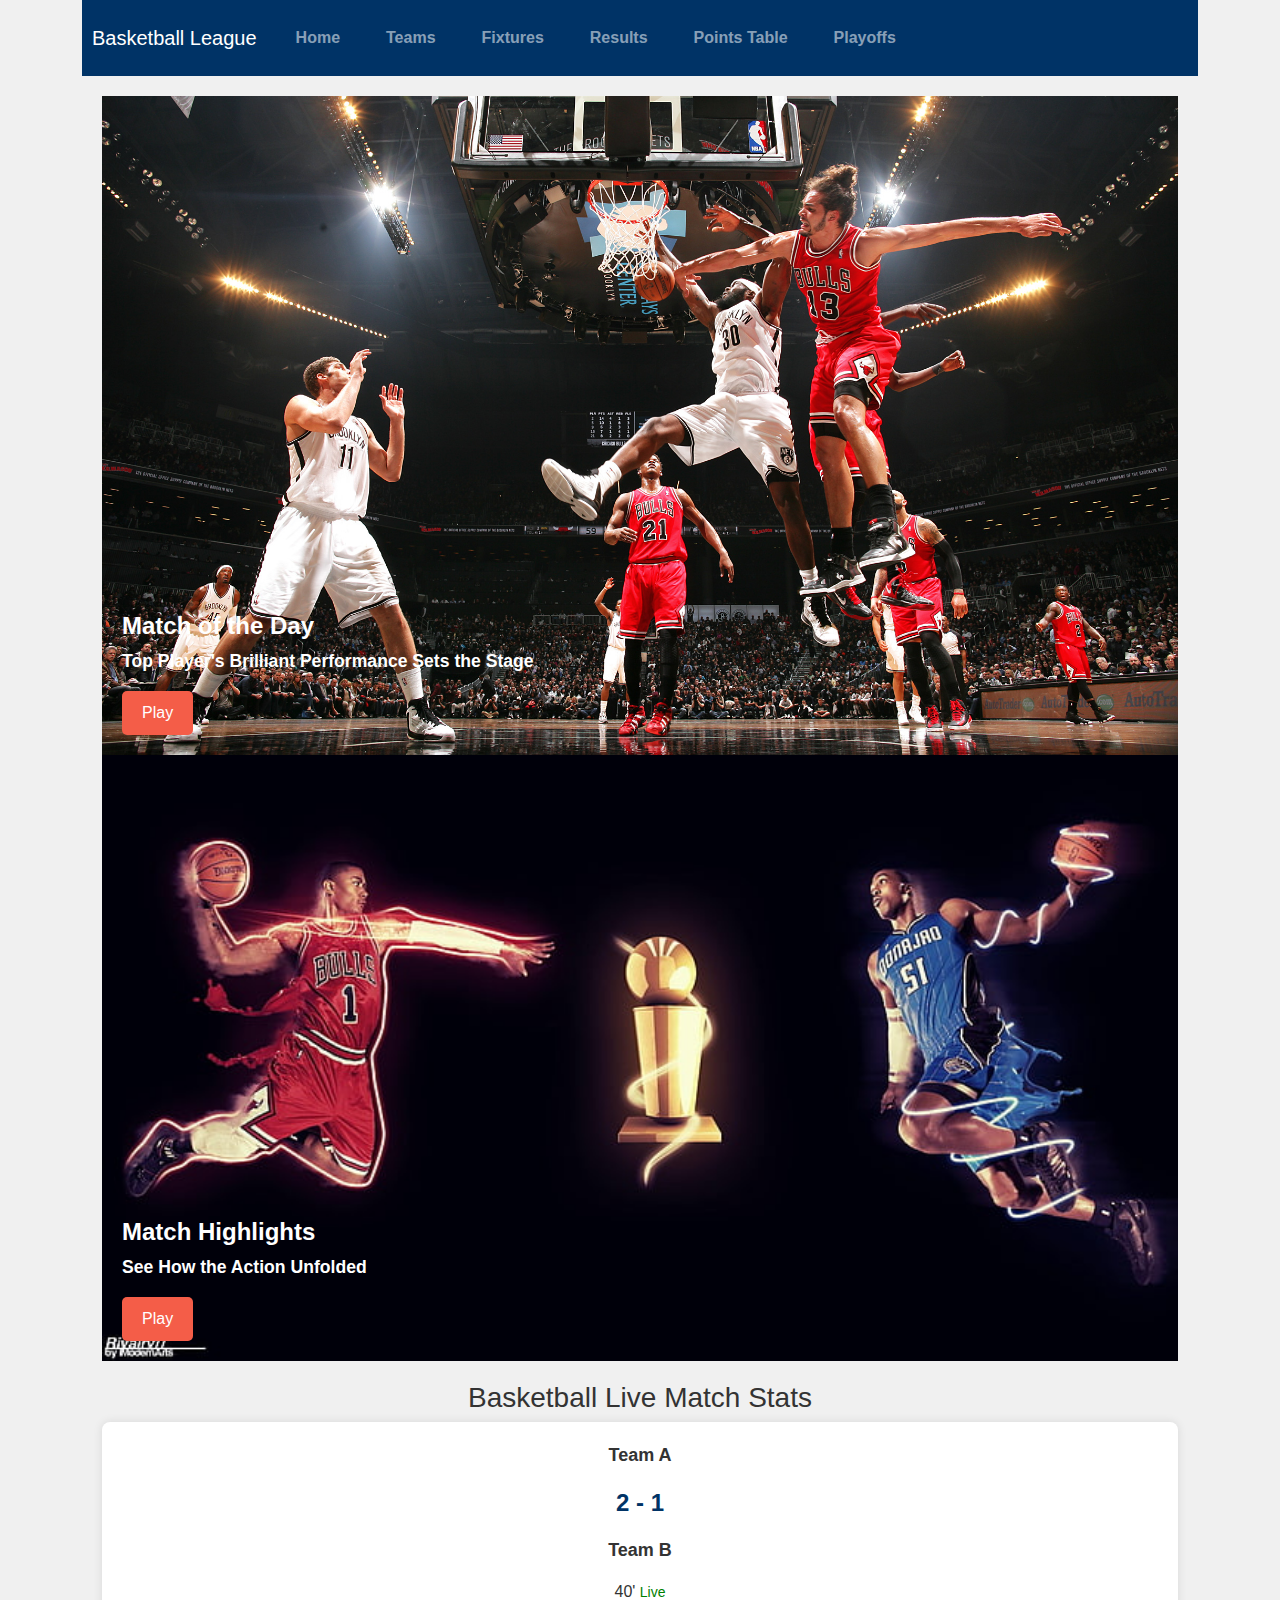
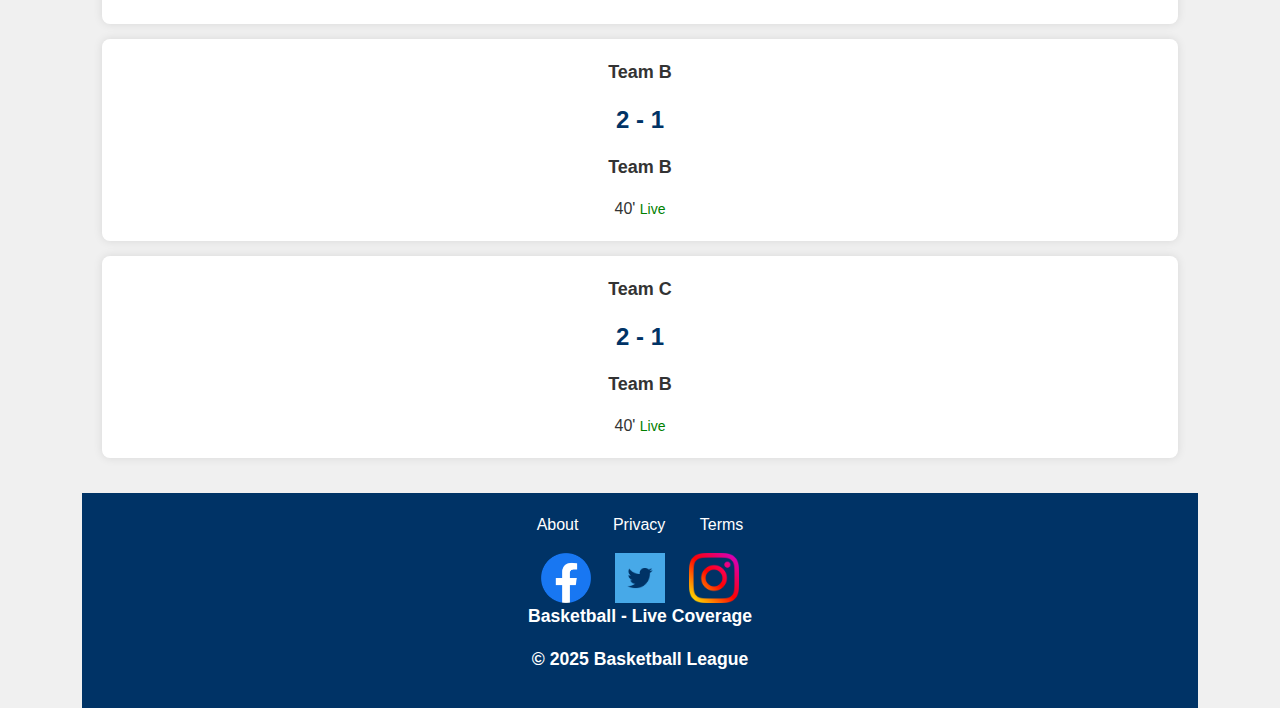
<file: index.html>
<!DOCTYPE html>
<html lang="en">
<head>
    <meta charset="UTF-8">
    <meta name="viewport" content="width=device-width, initial-scale=1.0">
    <title>Basketball Website - Teams</title>
    <link href="bootstrap.min.css" rel="stylesheet">
    <link rel="stylesheet" href="styles.css">
</head>

<body>
    <div class="container">
        <header>
            <nav class="navbar navbar-expand-lg navbar-dark">
                <a class="navbar-brand" href="index.html">Basketball League</a>
                <button class="navbar-toggler" type="button" data-bs-toggle="collapse" data-bs-target="#navbarNav" aria-controls="navbarNav" aria-expanded="false" aria-label="Toggle navigation">
                    <span class="navbar-toggler-icon"></span>
                </button>
                <div class="collapse navbar-collapse" id="navbarNav">
                    <ul class="navbar-nav">
                        <li class="nav-item"><a class="nav-link" href="index.html">Home</a></li>
                        <li class="nav-item"><a class="nav-link" href="teams.html">Teams</a></li>
                        <li class="nav-item"><a class="nav-link" href="fixtures.html">Fixtures</a></li>
                        <li class="nav-item"><a class="nav-link" href="results.html">Results</a></li>
                        <li class="nav-item"><a class="nav-link" href="points-table.html">Points Table</a></li>
                        <li class="nav-item"><a class="nav-link" href="playoffs.html">Playoffs</a></li>
                    </ul>
                </div>
            </nav>
        </header>
        <main>
            <div class="main-slider">
                <div class="slider-item">
                    <img src="images/basketball-1.jpg" alt="basketball Match" height="200">
                    <div class="slider-caption">
                        <h2>Match of the Day</h2>
                        <p>Top Player's Brilliant Performance Sets the Stage</p>
                        <a href="video.html" class="play-button">Play</a>
                    </div>
                </div>
                <div class="slider-item">
                    <img src="images/basketball-2.jpg" alt="Match Highlights" height="200">
                    <div class="slider-caption">
                        <h2>Match Highlights</h2>
                        <p>See How the Action Unfolded</p>
                        <a href="highlights.html" class="play-button">Play</a>
                    </div>
                </div>
            </div>

            <div class="match-stats">
                <h3 class="text-center">Basketball Live Match Stats</h3>
                <div class="match-card">
                    <p class="team">Team A</p>
                    <p class="score">2 - 1</p>
                    <p class="team">Team B</p>
                    <div class="match-details">
                        <span class="time">40' </span>
                        <span class="status">Live</span>
                    </div>
                </div>
                <div class="match-card">
                    <p class="team">Team B</p>
                    <p class="score">2 - 1</p>
                    <p class="team">Team B</p>
                    <div class="match-details">
                        <span class="time">40' </span>
                        <span class="status">Live</span>
                    </div>
                </div>
                <div class="match-card">
                    <p class="team">Team C</p>
                    <p class="score">2 - 1</p>
                    <p class="team">Team B</p>
                    <div class="match-details">
                        <span class="time">40' </span>
                        <span class="status">Live</span>
                    </div>
                </div>
            </div>


        </main>

        <footer>
            <div class="footer">
                <div class="footer-links">
                    <ul>
                        <li><a href="#">About</a></li>
                        <li><a href="#">Privacy</a></li>
                        <li><a href="#">Terms</a></li>
                    </ul>
                </div>
                <div class="social-icons">
                    <a href="#"><img src="images/facebook-icon.png" alt="Facebook" height="50" width="50"></a>
                    <a href="#"><img src="images/twitter-icon.png" alt="Twitter" height="50" width="50"></a>
                    <a href="#"><img src="images/instagram-icon.png" alt="Instagram" height="50" width="50"></a>
                </div>
                <div class="row text-center">
                    <p>Basketball - Live Coverage</p>
                    <p>&copy; 2025 Basketball League</p>
                </div>
            </div>

        </footer>
    </div>
</body>
<script src="js/popper.min.js"></script>
<script src="js/bootstrap.min.js"></script>
</html>
</file>
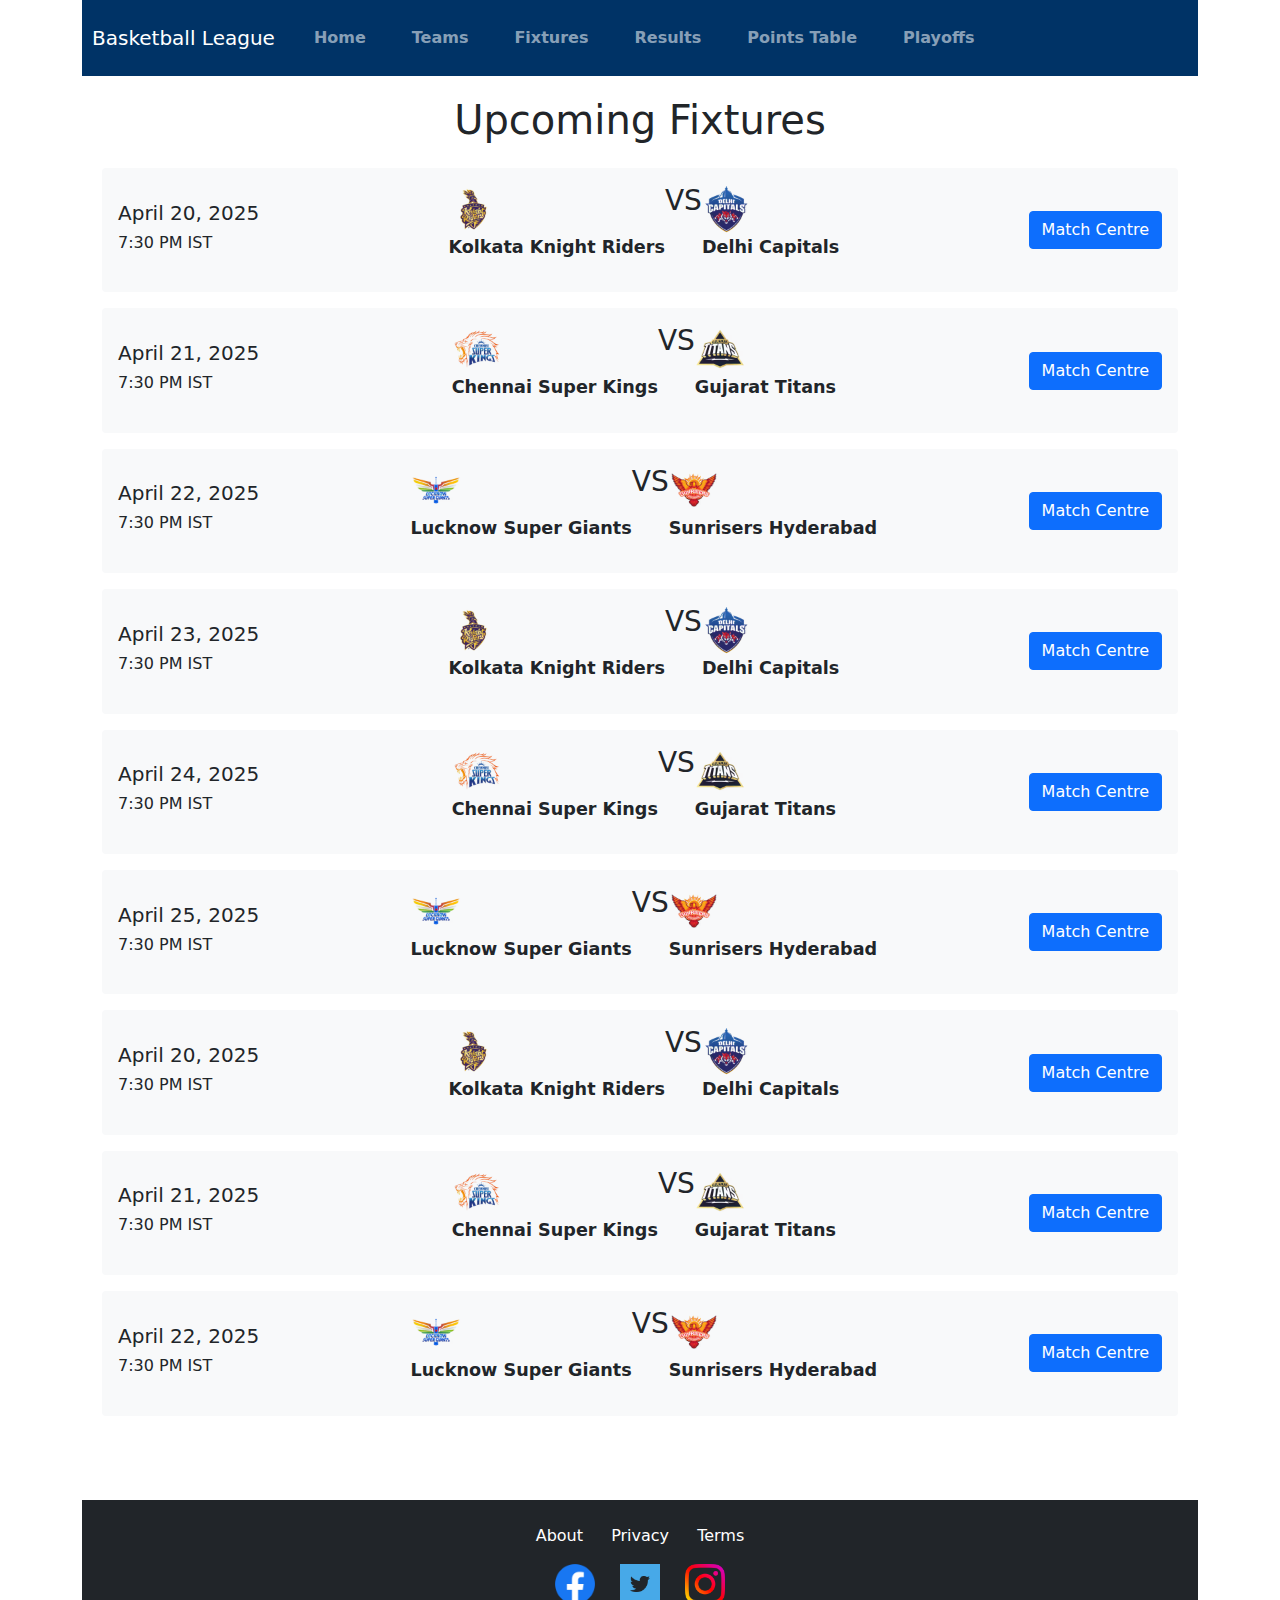
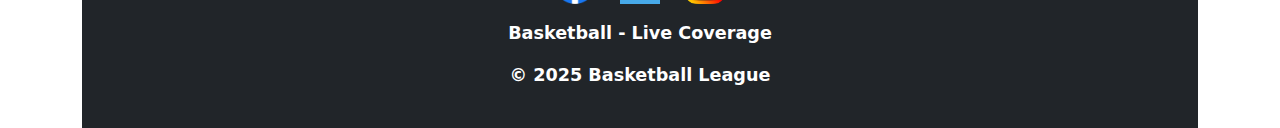
<file: fixtures.html>
<!DOCTYPE html>
<html lang="en">
<head>
    <meta charset="UTF-8">
    <meta name="viewport" content="width=device-width, initial-scale=1.0">
    <title>Basketball Website - Fixtures</title>
    <link rel="stylesheet" href="styles.css">
    <link href="bootstrap.min.css" rel="stylesheet">
</head>
<body>
    <div class="container">
        <!-- Header Section -->
        <header>
            <nav class="navbar navbar-expand-lg navbar-dark">
                <a class="navbar-brand" href="index.html">Basketball League</a>
                <button class="navbar-toggler" type="button" data-bs-toggle="collapse" data-bs-target="#navbarNav"
                    aria-controls="navbarNav" aria-expanded="false" aria-label="Toggle navigation">
                    <span class="navbar-toggler-icon"></span>
                </button>
                <div class="collapse navbar-collapse" id="navbarNav">
                    <ul class="navbar-nav">
                        <li class="nav-item"><a class="nav-link" href="index.html">Home</a></li>
                        <li class="nav-item"><a class="nav-link" href="teams.html">Teams</a></li>
                        <li class="nav-item"><a class="nav-link" href="fixtures.html">Fixtures</a></li>
                        <li class="nav-item"><a class="nav-link" href="results.html">Results</a></li>
                        <li class="nav-item"><a class="nav-link" href="points-table.html">Points Table</a></li>
                        <li class="nav-item"><a class="nav-link" href="playoffs.html">Playoffs</a></li>
                    </ul>
                </div>
            </nav>
        </header>

        <!-- Main Content: Fixtures -->
        <main>
            <h1 class="text-center">Upcoming Fixtures</h1>
            <div class="fixture-list mt-4">
                <!-- Fixture 1 -->
                <div class="fixture d-flex justify-content-between align-items-center mb-3 p-3 bg-light rounded">
                    <div>
                        <h5>April 20, 2025</h5>
                        <h6>7:30 PM IST</h6>
                    </div>
                    <div class="d-flex justify-content-around">
                        <div>
                            <img src="images/KKRoutline.avif" alt="Team A" height="50" width="50">
                            <p>Kolkata Knight Riders</p>
                        </div>
                        <div>
                            <h3>VS</h3>
                        </div>
                        <div>
                            <img src="images/DCoutline.png" alt="Team B" height="50" width="50">
                            <p>Delhi Capitals</p>
                        </div>
                    </div>
                    <button class="btn btn-primary">Match Centre</button>
                </div>

                <!-- Fixture 2 -->
                <div class="fixture d-flex justify-content-between align-items-center mb-3 p-3 bg-light rounded">
                    <div>
                        <h5>April 21, 2025</h5>
                        <h6>7:30 PM IST</h6>
                    </div>
                    <div class="d-flex justify-content-around">
                        <div>
                            <img src="images/CSKoutline.avif" alt="Team C" height="50" width="50">
                            <p>Chennai Super Kings</p>
                        </div>
                        <div>
                            <h3>VS</h3>
                        </div>
                        <div>
                            <img src="images/GToutline.png" alt="Team D" height="50" width="50">
                            <p>Gujarat Titans</p>
                        </div>
                    </div>
                    <button class="btn btn-primary">Match Centre</button>
                </div>
                <div class="fixture d-flex justify-content-between align-items-center mb-3 p-3 bg-light rounded">
                    <div>
                        <h5>April 22, 2025</h5>
                        <h6>7:30 PM IST</h6>
                    </div>
                    <div class="d-flex justify-content-around">
                        <div>
                            <img src="images/LSGoutline.avif" alt="Team C" height="50" width="50">
                            <p>Lucknow Super Giants</p>
                        </div>
                        <div>
                            <h3>VS</h3>
                        </div>
                        <div>
                            <img src="images/SRHoutline.avif" alt="Team D" height="50" width="50">
                            <p>Sunrisers Hyderabad</p>
                        </div>
                    </div>
                    <button class="btn btn-primary">Match Centre</button>
                </div>

                <div class="fixture d-flex justify-content-between align-items-center mb-3 p-3 bg-light rounded">
                    <div>
                        <h5>April 23, 2025</h5>
                        <h6>7:30 PM IST</h6>
                    </div>
                    <div class="d-flex justify-content-around">
                        <div>
                            <img src="images/KKRoutline.avif" alt="Team A" height="50" width="50">
                            <p>Kolkata Knight Riders</p>
                        </div>
                        <div>
                            <h3>VS</h3>
                        </div>
                        <div>
                            <img src="images/DCoutline.png" alt="Team B" height="50" width="50">
                            <p>Delhi Capitals</p>
                        </div>
                    </div>
                    <button class="btn btn-primary">Match Centre</button>
                </div>

                <!-- Fixture 2 -->
                <div class="fixture d-flex justify-content-between align-items-center mb-3 p-3 bg-light rounded">
                    <div>
                        <h5>April 24, 2025</h5>
                        <h6>7:30 PM IST</h6>
                    </div>
                    <div class="d-flex justify-content-around">
                        <div>
                            <img src="images/CSKoutline.avif" alt="Team C" height="50" width="50">
                            <p>Chennai Super Kings</p>
                        </div>
                        <div>
                            <h3>VS</h3>
                        </div>
                        <div>
                            <img src="images/GToutline.png" alt="Team D" height="50" width="50">
                            <p>Gujarat Titans</p>
                        </div>
                    </div>
                    <button class="btn btn-primary">Match Centre</button>
                </div>
                <div class="fixture d-flex justify-content-between align-items-center mb-3 p-3 bg-light rounded">
                    <div>
                        <h5>April 25, 2025</h5>
                        <h6>7:30 PM IST</h6>
                    </div>
                    <div class="d-flex justify-content-around">
                        <div>
                            <img src="images/LSGoutline.avif" alt="Team C" height="50" width="50">
                            <p>Lucknow Super Giants</p>
                        </div>
                        <div>
                            <h3>VS</h3>
                        </div>
                        <div>
                            <img src="images/SRHoutline.avif" alt="Team D" height="50" width="50">
                            <p>Sunrisers Hyderabad</p>
                        </div>
                    </div>
                    <button class="btn btn-primary">Match Centre</button>
                </div>
                <div class="fixture d-flex justify-content-between align-items-center mb-3 p-3 bg-light rounded">
                    <div>
                        <h5>April 20, 2025</h5>
                        <h6>7:30 PM IST</h6>
                    </div>
                    <div class="d-flex justify-content-around">
                        <div>
                            <img src="images/KKRoutline.avif" alt="Team A" height="50" width="50">
                            <p>Kolkata Knight Riders</p>
                        </div>
                        <div>
                            <h3>VS</h3>
                        </div>
                        <div>
                            <img src="images/DCoutline.png" alt="Team B" height="50" width="50">
                            <p>Delhi Capitals</p>
                        </div>
                    </div>
                    <button class="btn btn-primary">Match Centre</button>
                </div>

                <!-- Fixture 2 -->
                <div class="fixture d-flex justify-content-between align-items-center mb-3 p-3 bg-light rounded">
                    <div>
                        <h5>April 21, 2025</h5>
                        <h6>7:30 PM IST</h6>
                    </div>
                    <div class="d-flex justify-content-around">
                        <div>
                            <img src="images/CSKoutline.avif" alt="Team C" height="50" width="50">
                            <p>Chennai Super Kings</p>
                        </div>
                        <div>
                            <h3>VS</h3>
                        </div>
                        <div>
                            <img src="images/GToutline.png" alt="Team D" height="50" width="50">
                            <p>Gujarat Titans</p>
                        </div>
                    </div>
                    <button class="btn btn-primary">Match Centre</button>
                </div>
                <div class="fixture d-flex justify-content-between align-items-center mb-3 p-3 bg-light rounded">
                    <div>
                        <h5>April 22, 2025</h5>
                        <h6>7:30 PM IST</h6>
                    </div>
                    <div class="d-flex justify-content-around">
                        <div>
                            <img src="images/LSGoutline.avif" alt="Team C" height="50" width="50">
                            <p>Lucknow Super Giants</p>
                        </div>
                        <div>
                            <h3>VS</h3>
                        </div>
                        <div>
                            <img src="images/SRHoutline.avif" alt="Team D" height="50" width="50">
                            <p>Sunrisers Hyderabad</p>
                        </div>
                    </div>
                    <button class="btn btn-primary">Match Centre</button>
                </div>
                <!-- More Fixtures here -->
            </div>
        </main>

        <!-- Footer Section -->
        <footer class="bg-dark text-white text-center py-4 mt-5">
            <div class="footer-links mb-3">
                <ul class="list-inline">
                    <li class="list-inline-item"><a href="#" class="text-white">About</a></li>
                    <li class="list-inline-item"><a href="#" class="text-white">Privacy</a></li>
                    <li class="list-inline-item"><a href="#" class="text-white">Terms</a></li>
                </ul>
            </div>
            <div class="social-icons mb-3">
                <a href="#" class="text-white"><img src="images/facebook-icon.png" alt="Facebook" height="40"
                        width="40"></a>
                <a href="#" class="text-white"><img src="images/twitter-icon.png" alt="Twitter" height="40"
                        width="40"></a>
                <a href="#" class="text-white"><img src="images/instagram-icon.png" alt="Instagram" height="40"
                        width="40"></a>
            </div>
            <div>
                <p>Basketball - Live Coverage</p>
                <p>&copy; 2025 Basketball League</p>
            </div>
        </footer>
    </div>

    <!-- Bootstrap JavaScript (for responsive navbar) -->
    <script src="js/popper.min.js"></script>
    <script src="js/bootstrap.min.js"></script>
</body>

</html>
</file>
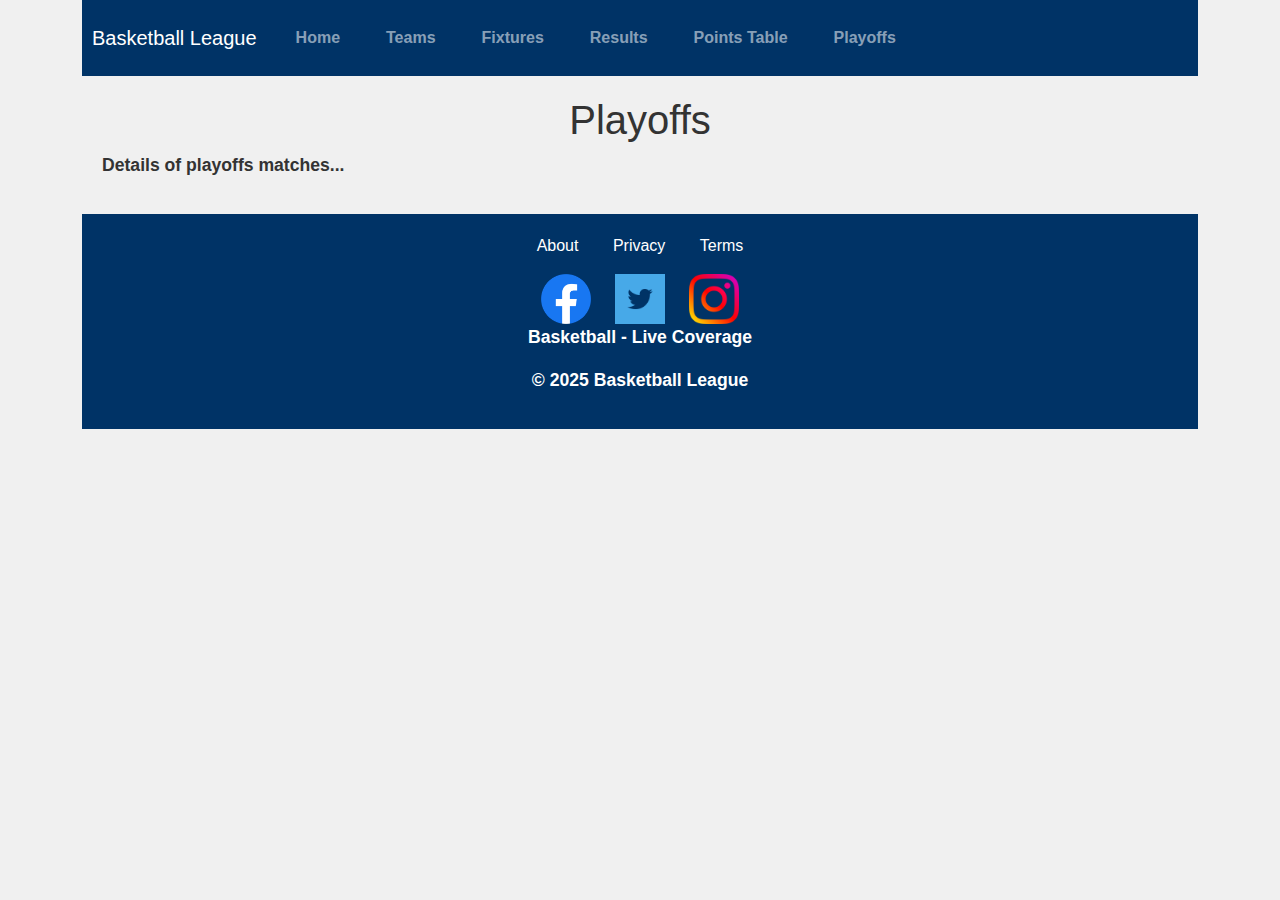
<file: playoffs.html>
<!DOCTYPE html>
<html lang="en">
<head>
    <meta charset="UTF-8">
    <meta name="viewport" content="width=device-width, initial-scale=1.0">
    <title>Basketball Website - Teams</title>
    <link href="bootstrap.min.css" rel="stylesheet">
    <link rel="stylesheet" href="styles.css">
</head>

<body>
    <div class="container">
        <header>
            <nav class="navbar navbar-expand-lg navbar-dark">
                <a class="navbar-brand" href="index.html">Basketball League</a>
                <button class="navbar-toggler" type="button" data-bs-toggle="collapse" data-bs-target="#navbarNav" aria-controls="navbarNav" aria-expanded="false" aria-label="Toggle navigation">
                    <span class="navbar-toggler-icon"></span>
                </button>
                <div class="collapse navbar-collapse" id="navbarNav">
                    <ul class="navbar-nav">
                        <li class="nav-item"><a class="nav-link" href="index.html">Home</a></li>
                        <li class="nav-item"><a class="nav-link" href="teams.html">Teams</a></li>
                        <li class="nav-item"><a class="nav-link" href="fixtures.html">Fixtures</a></li>
                        <li class="nav-item"><a class="nav-link" href="results.html">Results</a></li>
                        <li class="nav-item"><a class="nav-link" href="points-table.html">Points Table</a></li>
                        <li class="nav-item"><a class="nav-link" href="playoffs.html">Playoffs</a></li>
                    </ul>
                </div>
            </nav>
        </header>

    <main>
        <h1 class="text-center">Playoffs</h1>
        <div class="playoff-list">
            <p>Details of playoffs matches...</p>
            <!-- Add playoff information -->
        </div>
    </main>

    <footer>
        <div class="footer">
            <div class="footer-links">
                <ul>
                    <li><a href="#">About</a></li>
                    <li><a href="#">Privacy</a></li>
                    <li><a href="#">Terms</a></li>
                </ul>
            </div>
            <div class="social-icons">
                <a href="#"><img src="images/facebook-icon.png" alt="Facebook" height="50" width="50"></a>
                <a href="#"><img src="images/twitter-icon.png" alt="Twitter" height="50" width="50"></a>
                <a href="#"><img src="images/instagram-icon.png" alt="Instagram" height="50" width="50"></a>
            </div>
            <div class="row text-center">
                <p>Basketball - Live Coverage</p>
                <p>&copy; 2025 Basketball League</p>
            </div>
        </div>
    </footer>
</div>
</body>
<script src="js/popper.min.js"></script>
<script src="js/bootstrap.min.js"></script>
</html>
</file>
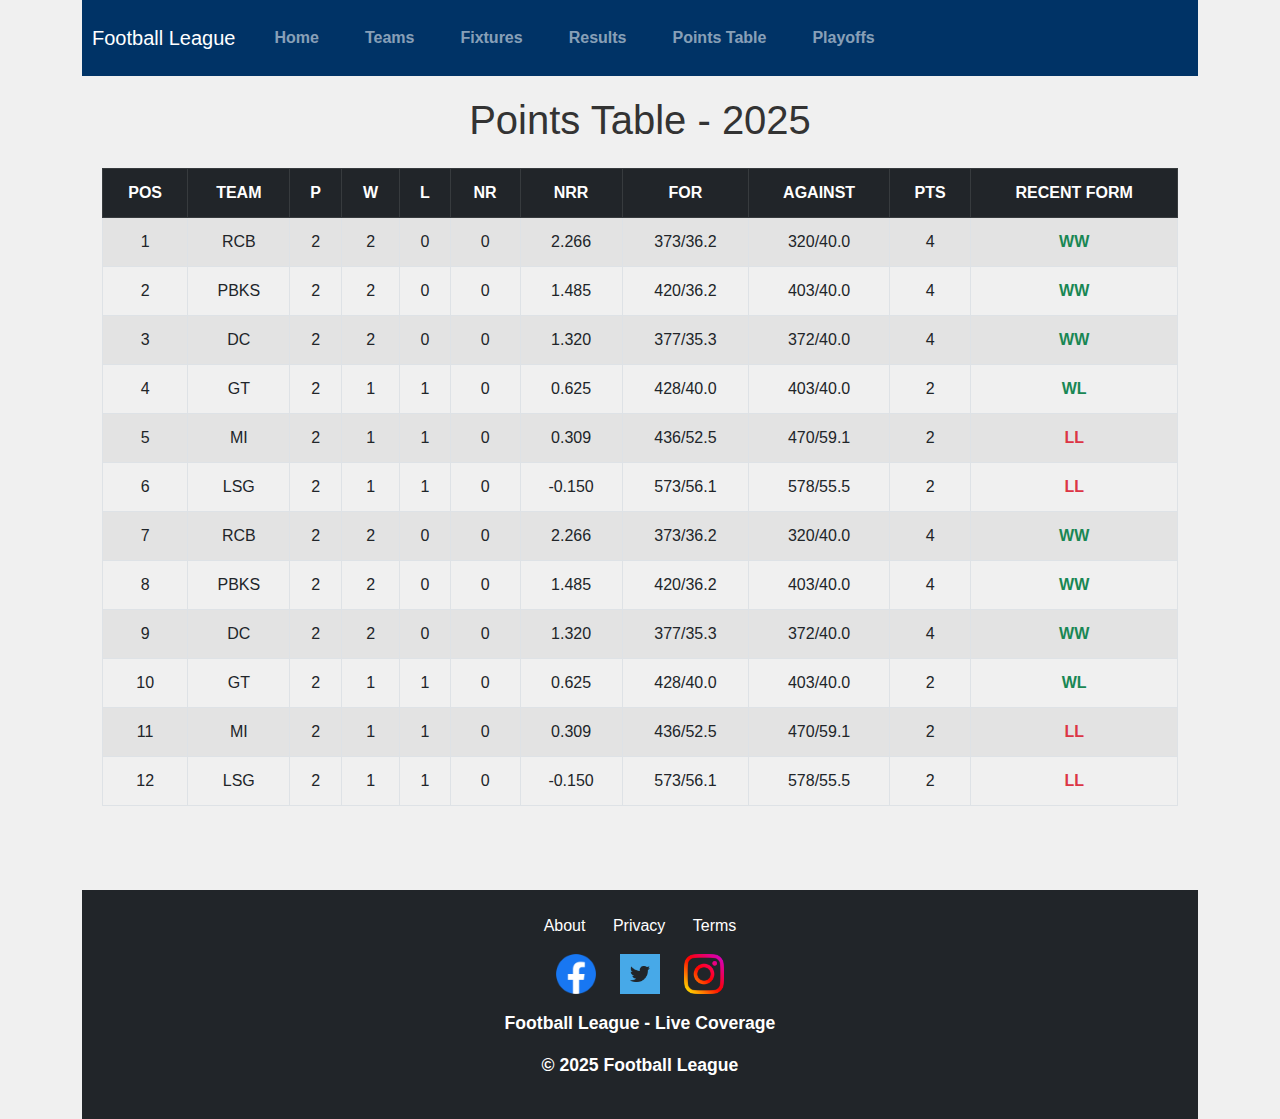
<file: points-table.html>
<!DOCTYPE html>
<html lang="en">

<head>
    <meta charset="UTF-8">
    <meta name="viewport" content="width=device-width, initial-scale=1.0">
    <title>Football Website - Points Table</title>
    <link href="bootstrap.min.css" rel="stylesheet">
    <link rel="stylesheet" href="styles.css">
</head>

<body>
    <div class="container">
        <!-- Header Section -->
        <header>
            <nav class="navbar navbar-expand-lg navbar-dark">
                <a class="navbar-brand" href="index.html">Football League</a>
                <button class="navbar-toggler" type="button" data-bs-toggle="collapse" data-bs-target="#navbarNav" aria-controls="navbarNav" aria-expanded="false" aria-label="Toggle navigation">
                    <span class="navbar-toggler-icon"></span>
                </button>
                <div class="collapse navbar-collapse" id="navbarNav">
                    <ul class="navbar-nav">
                        <li class="nav-item"><a class="nav-link" href="index.html">Home</a></li>
                        <li class="nav-item"><a class="nav-link" href="teams.html">Teams</a></li>
                        <li class="nav-item"><a class="nav-link" href="fixtures.html">Fixtures</a></li>
                        <li class="nav-item"><a class="nav-link" href="results.html">Results</a></li>
                        <li class="nav-item"><a class="nav-link" href="points-table.html">Points Table</a></li>
                        <li class="nav-item"><a class="nav-link" href="playoffs.html">Playoffs</a></li>
                    </ul>
                </div>
            </nav>
        </header>

        <!-- Main Content: Points Table -->
        <main>
            <h1 class="text-center">Points Table - 2025</h1>
            <div class="table-responsive mt-4">
                <table class="table table-bordered table-striped">
                    <thead class="table-dark">
                        <tr>
                            <th>POS</th>
                            <th>TEAM</th>
                            <th>P</th>
                            <th>W</th>
                            <th>L</th>
                            <th>NR</th>
                            <th>NRR</th>
                            <th>FOR</th>
                            <th>AGAINST</th>
                            <th>PTS</th>
                            <th>RECENT FORM</th>
                        </tr>
                    </thead>
                    <tbody>
                        <!-- Row 1 -->
                        <tr>
                            <td>1</td>
                            <td>RCB</td>
                            <td>2</td>
                            <td>2</td>
                            <td>0</td>
                            <td>0</td>
                            <td>2.266</td>
                            <td>373/36.2</td>
                            <td>320/40.0</td>
                            <td>4</td>
                            <td><span class="text-success">WW</span></td>
                        </tr>

                        <!-- Row 2 -->
                        <tr>
                            <td>2</td>
                            <td>PBKS</td>
                            <td>2</td>
                            <td>2</td>
                            <td>0</td>
                            <td>0</td>
                            <td>1.485</td>
                            <td>420/36.2</td>
                            <td>403/40.0</td>
                            <td>4</td>
                            <td><span class="text-success">WW</span></td>
                        </tr>

                        <!-- Row 3 -->
                        <tr>
                            <td>3</td>
                            <td>DC</td>
                            <td>2</td>
                            <td>2</td>
                            <td>0</td>
                            <td>0</td>
                            <td>1.320</td>
                            <td>377/35.3</td>
                            <td>372/40.0</td>
                            <td>4</td>
                            <td><span class="text-success">WW</span></td>
                        </tr>

                        <!-- Row 4 -->
                        <tr>
                            <td>4</td>
                            <td>GT</td>
                            <td>2</td>
                            <td>1</td>
                            <td>1</td>
                            <td>0</td>
                            <td>0.625</td>
                            <td>428/40.0</td>
                            <td>403/40.0</td>
                            <td>2</td>
                            <td><span class="text-success">WL</span></td>
                        </tr>

                        <!-- Row 5 -->
                        <tr>
                            <td>5</td>
                            <td>MI</td>
                            <td>2</td>
                            <td>1</td>
                            <td>1</td>
                            <td>0</td>
                            <td>0.309</td>
                            <td>436/52.5</td>
                            <td>470/59.1</td>
                            <td>2</td>
                            <td><span class="text-danger">LL</span></td>
                        </tr>

                        <!-- Row 6 -->
                        <tr>
                            <td>6</td>
                            <td>LSG</td>
                            <td>2</td>
                            <td>1</td>
                            <td>1</td>
                            <td>0</td>
                            <td>-0.150</td>
                            <td>573/56.1</td>
                            <td>578/55.5</td>
                            <td>2</td>
                            <td><span class="text-danger">LL</span></td>
                        </tr>
                        <tr>
                            <td>7</td>
                            <td>RCB</td>
                            <td>2</td>
                            <td>2</td>
                            <td>0</td>
                            <td>0</td>
                            <td>2.266</td>
                            <td>373/36.2</td>
                            <td>320/40.0</td>
                            <td>4</td>
                            <td><span class="text-success">WW</span></td>
                        </tr>

                        <!-- Row 2 -->
                        <tr>
                            <td>8</td>
                            <td>PBKS</td>
                            <td>2</td>
                            <td>2</td>
                            <td>0</td>
                            <td>0</td>
                            <td>1.485</td>
                            <td>420/36.2</td>
                            <td>403/40.0</td>
                            <td>4</td>
                            <td><span class="text-success">WW</span></td>
                        </tr>

                        <!-- Row 3 -->
                        <tr>
                            <td>9</td>
                            <td>DC</td>
                            <td>2</td>
                            <td>2</td>
                            <td>0</td>
                            <td>0</td>
                            <td>1.320</td>
                            <td>377/35.3</td>
                            <td>372/40.0</td>
                            <td>4</td>
                            <td><span class="text-success">WW</span></td>
                        </tr>

                        <!-- Row 4 -->
                        <tr>
                            <td>10</td>
                            <td>GT</td>
                            <td>2</td>
                            <td>1</td>
                            <td>1</td>
                            <td>0</td>
                            <td>0.625</td>
                            <td>428/40.0</td>
                            <td>403/40.0</td>
                            <td>2</td>
                            <td><span class="text-success">WL</span></td>
                        </tr>

                        <!-- Row 5 -->
                        <tr>
                            <td>11</td>
                            <td>MI</td>
                            <td>2</td>
                            <td>1</td>
                            <td>1</td>
                            <td>0</td>
                            <td>0.309</td>
                            <td>436/52.5</td>
                            <td>470/59.1</td>
                            <td>2</td>
                            <td><span class="text-danger">LL</span></td>
                        </tr>

                        <!-- Row 6 -->
                        <tr>
                            <td>12</td>
                            <td>LSG</td>
                            <td>2</td>
                            <td>1</td>
                            <td>1</td>
                            <td>0</td>
                            <td>-0.150</td>
                            <td>573/56.1</td>
                            <td>578/55.5</td>
                            <td>2</td>
                            <td><span class="text-danger">LL</span></td>
                        </tr>
                    </tbody>
                </table>
            </div>
        </main>

        <!-- Footer Section -->
        <footer class="bg-dark text-white text-center py-4 mt-5">
            <div class="footer-links mb-3">
                <ul class="list-inline">
                    <li class="list-inline-item"><a href="#" class="text-white">About</a></li>
                    <li class="list-inline-item"><a href="#" class="text-white">Privacy</a></li>
                    <li class="list-inline-item"><a href="#" class="text-white">Terms</a></li>
                </ul>
            </div>
            <div class="social-icons mb-3">
                <a href="#" class="text-white"><img src="images/facebook-icon.png" alt="Facebook" height="40" width="40"></a>
                <a href="#" class="text-white"><img src="images/twitter-icon.png" alt="Twitter" height="40" width="40"></a>
                <a href="#" class="text-white"><img src="images/instagram-icon.png" alt="Instagram" height="40" width="40"></a>
            </div>
            <div>
                <p>Football League - Live Coverage</p>
                <p>&copy; 2025 Football League</p>
            </div>
        </footer>
    </div>

    <!-- Bootstrap JavaScript (for responsive navbar) -->
    <script src="js/popper.min.js"></script>
    <script src="js/bootstrap.min.js"></script>
</body>

</html>
</file>
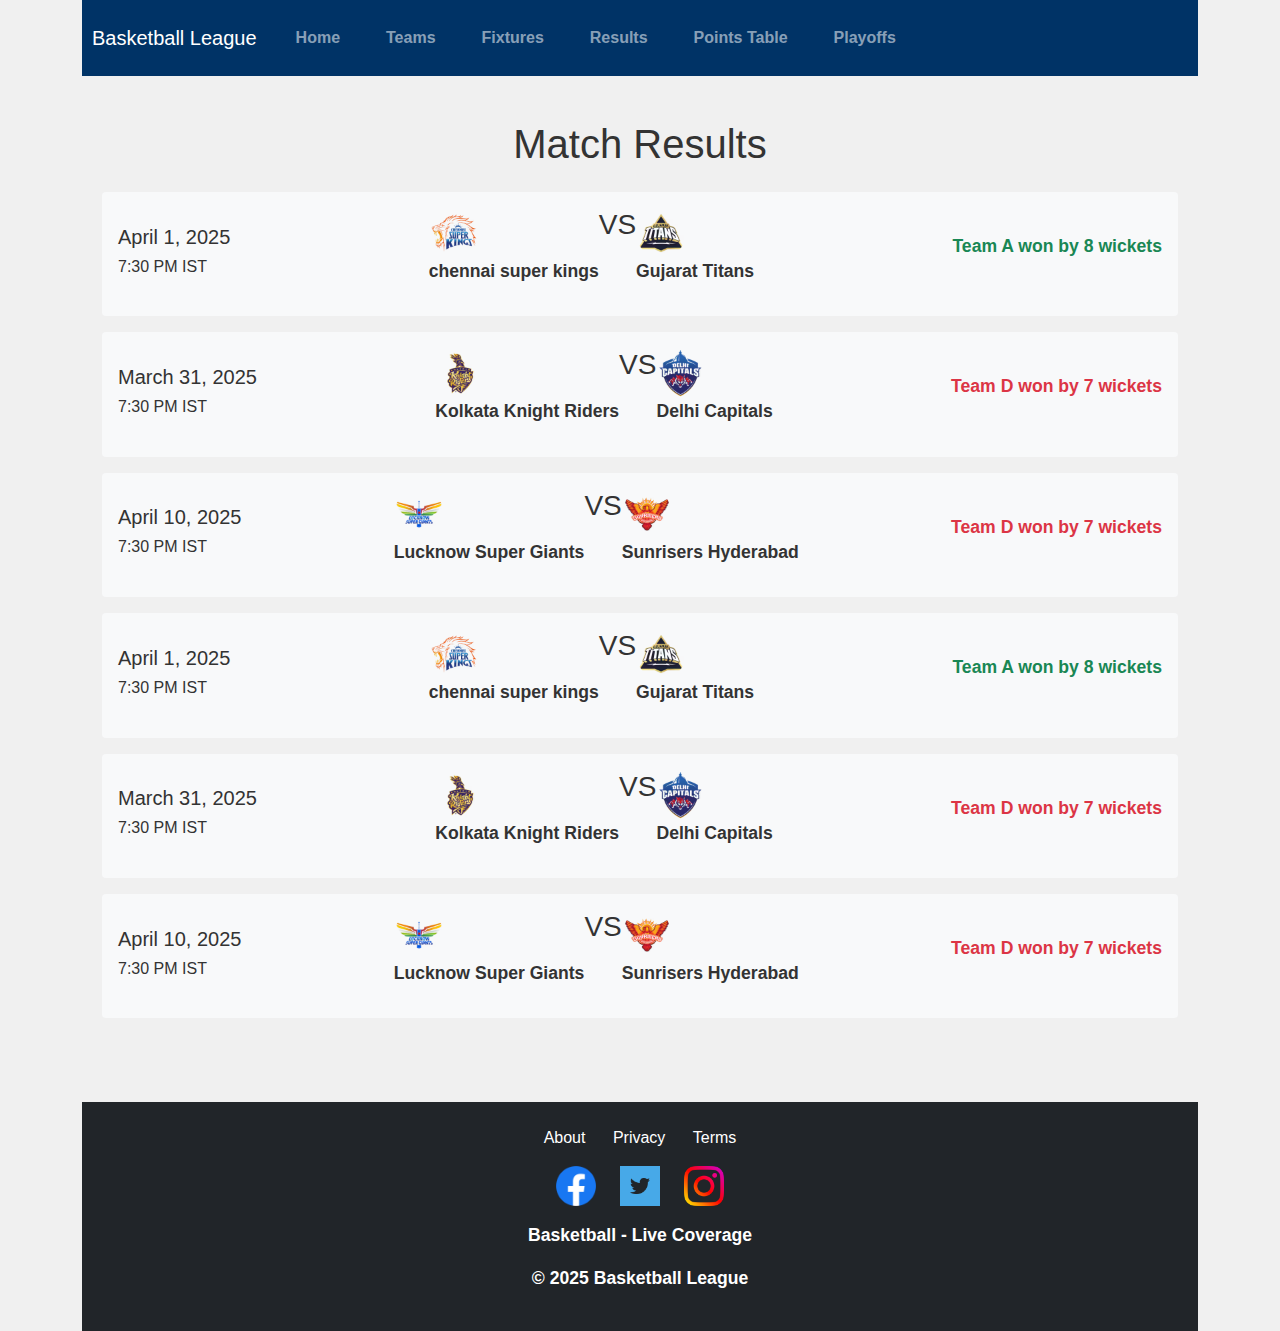
<file: results.html>
<!DOCTYPE html>
<html lang="en">

<head>
    <meta charset="UTF-8">
    <meta name="viewport" content="width=device-width, initial-scale=1.0">
    <title>Basketball Website - Results</title>
    <link href="bootstrap.min.css" rel="stylesheet">
    <link rel="stylesheet" href="styles.css">
</head>

<body>
    <div class="container">
        <!-- Header Section -->
        <header>
            <nav class="navbar navbar-expand-lg navbar-dark">
                <a class="navbar-brand" href="index.html">Basketball League</a>
                <button class="navbar-toggler" type="button" data-bs-toggle="collapse" data-bs-target="#navbarNav" aria-controls="navbarNav" aria-expanded="false" aria-label="Toggle navigation">
                    <span class="navbar-toggler-icon"></span>
                </button>
                <div class="collapse navbar-collapse" id="navbarNav">
                    <ul class="navbar-nav">
                        <li class="nav-item"><a class="nav-link" href="index.html">Home</a></li>
                        <li class="nav-item"><a class="nav-link" href="teams.html">Teams</a></li>
                        <li class="nav-item"><a class="nav-link" href="fixtures.html">Fixtures</a></li>
                        <li class="nav-item"><a class="nav-link" href="results.html">Results</a></li>
                        <li class="nav-item"><a class="nav-link" href="points-table.html">Points Table</a></li>
                        <li class="nav-item"><a class="nav-link" href="playoffs.html">Playoffs</a></li>
                    </ul>
                </div>
            </nav>
        </header>

        <!-- Main Content: Results -->
        <main class="mt-4">
            <h1 class="text-center">Match Results</h1>
            <div class="results-list mt-4">
                <!-- Result 1 -->
                <div class="result d-flex justify-content-between align-items-center mb-3 p-3 bg-light rounded">
                    <div>
                        <h5>April 1, 2025</h5>
                        <h6>7:30 PM IST</h6>
                    </div>
                    <div class="d-flex justify-content-around">
                        <div>
                            <img src="images/CSKoutline.avif" alt="Team A" height="50" width="50">
                            <p>chennai super kings</p>
                        </div>
                        <div>
                            <h3>VS</h3>
                        </div>
                        <div>
                            <img src="images/GToutline.png" alt="Team B" height="50" width="50">
                            <p>Gujarat Titans</p>
                        </div>
                    </div>
                    <p class="text-success font-weight-bold">Team A won by 8 wickets</p>
                </div>

                <!-- Result 2 -->
                <div class="result d-flex justify-content-between align-items-center mb-3 p-3 bg-light rounded">
                    <div>
                        <h5>March 31, 2025</h5>
                        <h6>7:30 PM IST</h6>
                    </div>
                    <div class="d-flex justify-content-around">
                        <div>
                            <img src="images/KKRoutline.avif" alt="Team A" height="50" width="50">
                            <p>Kolkata Knight Riders</p>
                        </div>
                        <div>
                            <h3>VS</h3>
                        </div>
                        <div>
                            <img src="images/DCoutline.png" alt="Team B" height="50" width="50">
                            <p>Delhi Capitals</p>
                        </div>
                    </div>
                    <p class="text-danger font-weight-bold">Team D won by 7 wickets</p>
                </div>

                <div class="result d-flex justify-content-between align-items-center mb-3 p-3 bg-light rounded">
                    <div>
                        <h5>April 10, 2025</h5>
                        <h6>7:30 PM IST</h6>
                    </div>
                    <div class="d-flex justify-content-around">
                        <div>
                            <img src="images/LSGoutline.avif" alt="Team C" height="50" width="50">
                            <p>Lucknow Super Giants</p>
                        </div>
                        <div>
                            <h3>VS</h3>
                        </div>
                        <div>
                            <img src="images/SRHoutline.avif" alt="Team D" height="50" width="50">
                            <p>Sunrisers Hyderabad</p>
                        </div>
                    </div>
                    <p class="text-danger font-weight-bold">Team D won by 7 wickets</p>
                </div>
                <div class="result d-flex justify-content-between align-items-center mb-3 p-3 bg-light rounded">
                    <div>
                        <h5>April 1, 2025</h5>
                        <h6>7:30 PM IST</h6>
                    </div>
                    <div class="d-flex justify-content-around">
                        <div>
                            <img src="images/CSKoutline.avif" alt="Team A" height="50" width="50">
                            <p>chennai super kings</p>
                        </div>
                        <div>
                            <h3>VS</h3>
                        </div>
                        <div>
                            <img src="images/GToutline.png" alt="Team B" height="50" width="50">
                            <p>Gujarat Titans</p>
                        </div>
                    </div>
                    <p class="text-success font-weight-bold">Team A won by 8 wickets</p>
                </div>

                <!-- Result 2 -->
                <div class="result d-flex justify-content-between align-items-center mb-3 p-3 bg-light rounded">
                    <div>
                        <h5>March 31, 2025</h5>
                        <h6>7:30 PM IST</h6>
                    </div>
                    <div class="d-flex justify-content-around">
                        <div>
                            <img src="images/KKRoutline.avif" alt="Team A" height="50" width="50">
                            <p>Kolkata Knight Riders</p>
                        </div>
                        <div>
                            <h3>VS</h3>
                        </div>
                        <div>
                            <img src="images/DCoutline.png" alt="Team B" height="50" width="50">
                            <p>Delhi Capitals</p>
                        </div>
                    </div>
                    <p class="text-danger font-weight-bold">Team D won by 7 wickets</p>
                </div>

                <div class="result d-flex justify-content-between align-items-center mb-3 p-3 bg-light rounded">
                    <div>
                        <h5>April 10, 2025</h5>
                        <h6>7:30 PM IST</h6>
                    </div>
                    <div class="d-flex justify-content-around">
                        <div>
                            <img src="images/LSGoutline.avif" alt="Team C" height="50" width="50">
                            <p>Lucknow Super Giants</p>
                        </div>
                        <div>
                            <h3>VS</h3>
                        </div>
                        <div>
                            <img src="images/SRHoutline.avif" alt="Team D" height="50" width="50">
                            <p>Sunrisers Hyderabad</p>
                        </div>
                    </div>
                    <p class="text-danger font-weight-bold">Team D won by 7 wickets</p>
                </div>
                <!-- Add more results here -->
            </div>
        </main>

        <!-- Footer Section -->
        <footer class="bg-dark text-white text-center py-4 mt-5">
            <div class="footer-links mb-3">
                <ul class="list-inline">
                    <li class="list-inline-item"><a href="#" class="text-white">About</a></li>
                    <li class="list-inline-item"><a href="#" class="text-white">Privacy</a></li>
                    <li class="list-inline-item"><a href="#" class="text-white">Terms</a></li>
                </ul>
            </div>
            <div class="social-icons mb-3">
                <a href="#" class="text-white"><img src="images/facebook-icon.png" alt="Facebook" height="40" width="40"></a>
                <a href="#" class="text-white"><img src="images/twitter-icon.png" alt="Twitter" height="40" width="40"></a>
                <a href="#" class="text-white"><img src="images/instagram-icon.png" alt="Instagram" height="40" width="40"></a>
            </div>
            <div>
                <p>Basketball - Live Coverage</p>
                <p>&copy; 2025 Basketball League</p>
            </div>
        </footer>
    </div>

    <!-- Bootstrap JavaScript (for responsive navbar) -->
    <script src="js/popper.min.js"></script>
    <script src="js/bootstrap.min.js"></script>
</body>

</html>
</file>
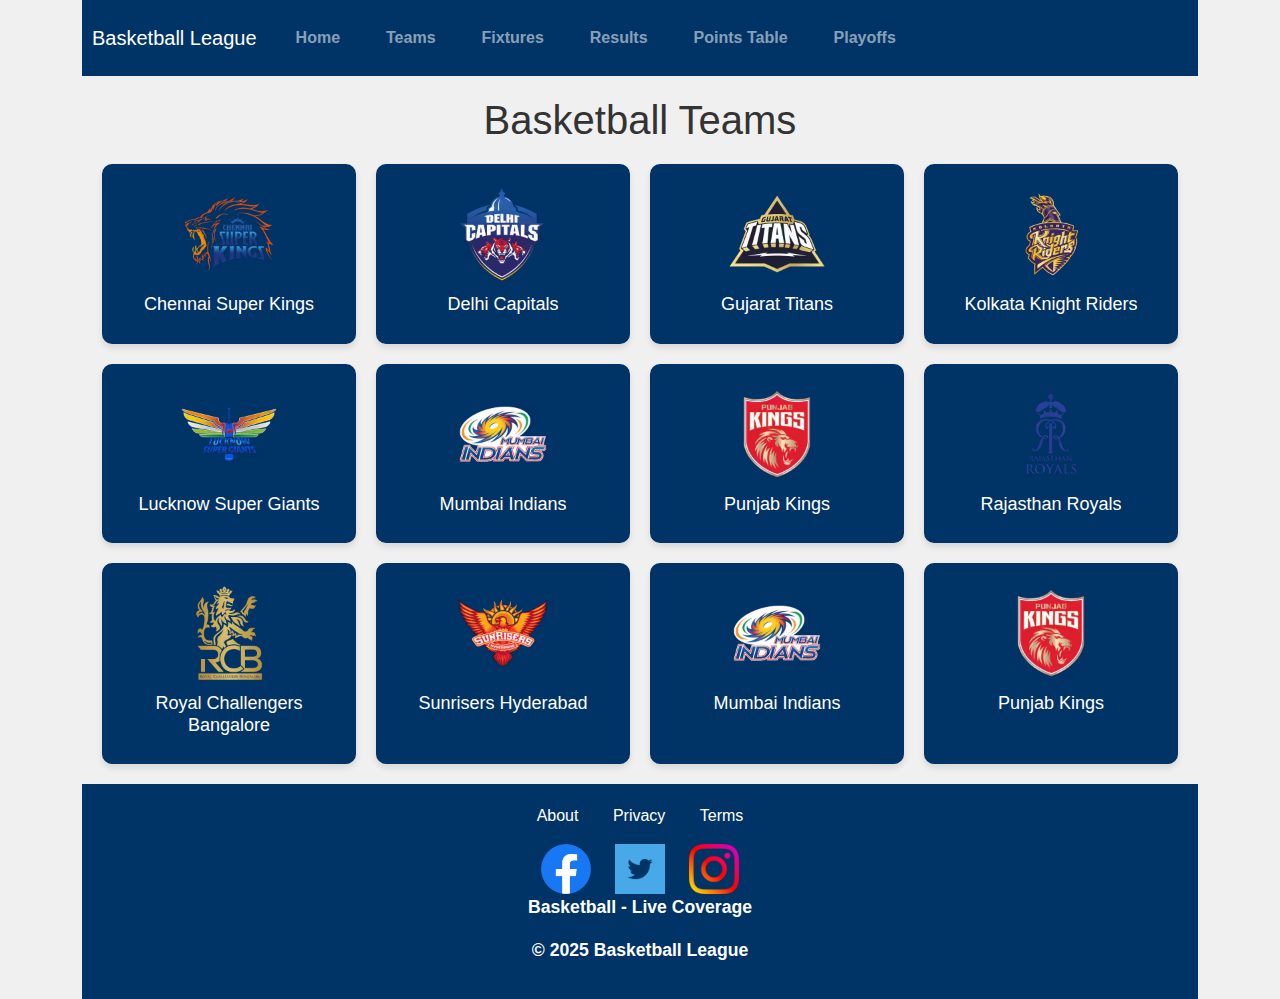
<file: teams.html>
<!DOCTYPE html>
<html lang="en">

<head>
    <meta charset="UTF-8">
    <meta name="viewport" content="width=device-width, initial-scale=1.0">
    <title>Basketball Website - Teams</title>
    <link href="bootstrap.min.css" rel="stylesheet">
    <link rel="stylesheet" href="styles.css">
</head>

<body>
    <div class="container">
        <header>
            <nav class="navbar navbar-expand-lg navbar-dark">
                <a class="navbar-brand" href="index.html">Basketball League</a>
                <button class="navbar-toggler" type="button" data-bs-toggle="collapse" data-bs-target="#navbarNav" aria-controls="navbarNav" aria-expanded="false" aria-label="Toggle navigation">
                    <span class="navbar-toggler-icon"></span>
                </button>
                <div class="collapse navbar-collapse" id="navbarNav">
                    <ul class="navbar-nav">
                        <li class="nav-item"><a class="nav-link" href="index.html">Home</a></li>
                        <li class="nav-item"><a class="nav-link" href="teams.html">Teams</a></li>
                        <li class="nav-item"><a class="nav-link" href="fixtures.html">Fixtures</a></li>
                        <li class="nav-item"><a class="nav-link" href="results.html">Results</a></li>
                        <li class="nav-item"><a class="nav-link" href="points-table.html">Points Table</a></li>
                        <li class="nav-item"><a class="nav-link" href="playoffs.html">Playoffs</a></li>
                    </ul>
                </div>
            </nav>
        </header>

        <main>
            <h1 class="text-center">Basketball Teams</h1>
            <div class="team-list">
                <div class="team-card">
                    <img src="images/CSKoutline.avif" alt="Team 1 Logo">
                    <h2>Chennai Super Kings</h2>
                </div>
                <div class="team-card">
                    <img src="images/DCoutline.png" alt="Team 2 Logo">
                    <h2>Delhi Capitals</h2>
                </div>
                <div class="team-card">
                    <img src="images/GToutline.png" alt="Team 3 Logo">
                    <h2>Gujarat Titans</h2>
                </div>
                <div class="team-card">
                    <img src="images/KKRoutline.avif" alt="Team 4 Logo">
                    <h2>Kolkata Knight Riders</h2>
                </div>
                <div class="team-card">
                    <img src="images/LSGoutline.avif" alt="Team 1 Logo">
                    <h2>Lucknow Super Giants</h2>
                </div>
                <div class="team-card">
                    <img src="images/MIoutline.avif" alt="Team 2 Logo">
                    <h2>Mumbai Indians</h2>
                </div>
                <div class="team-card">
                    <img src="images/PBKSoutline.avif" alt="Team 3 Logo">
                    <h2>Punjab Kings</h2>
                </div>
                <div class="team-card">
                    <img src="images/RRoutline.avif" alt="Team 4 Logo">
                    <h2>Rajasthan Royals</h2>
                </div>
                <div class="team-card">
                    <img src="images/RCBoutline.avif" alt="Team 3 Logo">
                    <h2>Royal Challengers Bangalore</h2>
                </div>
                <div class="team-card">
                    <img src="images/SRHoutline.avif" alt="Team 4 Logo">
                    <h2>Sunrisers Hyderabad</h2>
                </div>
                <div class="team-card">
                    <img src="images/MIoutline.avif" alt="Team 2 Logo">
                    <h2>Mumbai Indians</h2>
                </div>
                <div class="team-card">
                    <img src="images/PBKSoutline.avif" alt="Team 3 Logo">
                    <h2>Punjab Kings</h2>
                </div>
            </div>
        </main>

        <footer>
            <div class="footer">
                <div class="footer-links">
                    <ul>
                        <li><a href="#">About</a></li>
                        <li><a href="#">Privacy</a></li>
                        <li><a href="#">Terms</a></li>
                    </ul>
                </div>
                <div class="social-icons">
                    <a href="#"><img src="images/facebook-icon.png" alt="Facebook" height="50" width="50"></a>
                    <a href="#"><img src="images/twitter-icon.png" alt="Twitter" height="50" width="50"></a>
                    <a href="#"><img src="images/instagram-icon.png" alt="Instagram" height="50" width="50"></a>
                </div>
                <div class="row text-center">
                    <p>Basketball - Live Coverage</p>
                    <p>&copy; 2025 Basketball League</p>
                </div>
            </div>
        </footer>
    </div>
</body>
<script src="js/popper.min.js"></script>
<script src="js/bootstrap.min.js"></script>
</html>
</file>
<file: styles.css>
/* Global styles */
body {
    font-family: Arial, sans-serif;
    margin: 0;
    padding: 0;
    background-color: #f0f0f0;
    color: #333;
}

header {
    background-color: #003366; /* Dark blue */
    padding: 10px;
    text-align: center;
}

header nav ul {
    list-style-type: none;
    padding: 0;
}

header nav ul li {
    display: inline;
    margin: 0 15px;
}

header nav ul li a {
    color: white;
    text-decoration: none;
    font-weight: bold;
}

main {
    padding: 20px;
}

/* Global styles for images */
.main-slider img {
    width: 100%;
    height: 200px; /* Fixed height for all images */
    object-fit: cover; /* Ensures images fill the area without distortion */
}

.slider-item {
    flex: 1;
    position: relative;
}

.slider-item img {
    width: 100%;
    height: auto;
}

.slider-caption {
    position: absolute;
    bottom: 20px;
    left: 20px;
    color: white;
}

.slider-caption h2 {
    font-size: 24px;
    font-weight: bold;
}

.play-button {
    display: inline-block;
    background-color: #f45d48;
    color: white;
    padding: 10px 20px;
    text-decoration: none;
    border-radius: 5px;
}

.play-button:hover {
    background-color: #e35a42;
}

/* Match Stats */
.match-stats {
    margin-top: 20px;
}

.match-card {
    background-color: #ffffff;
    border-radius: 8px;
    box-shadow: 0 0 10px rgba(0, 0, 0, 0.1);
    padding: 20px;
    margin-bottom: 15px;
    text-align: center;
}

.match-card .team {
    font-size: 18px;
    font-weight: bold;
}

.match-card .score {
    font-size: 24px;
    font-weight: bold;
    color: #003366;
}

.match-card .match-details {
    margin-top: 10px;
}

.match-card .time {
    font-size: 16px;
}

.match-card .status {
    font-size: 14px;
    color: green;
}

/* Footer */
.footer {
    background-color: #003366;
    padding: 20px;
    color: white;
    text-align: center;
}

.footer-links ul {
    list-style-type: none;
    padding: 0;
}

.footer-links ul li {
    display: inline;
    margin: 0 15px;
}

.footer-links ul li a {
    color: white;
    text-decoration: none;
}

.social-icons a {
    margin: 0 10px;
    color: white;
}
/* Team Cards */
.team-list {
    display: grid;
    grid-template-columns: repeat(4, 1fr); /* Display 4 teams per row */
    gap: 20px;
    margin-top: 20px;
}

.team-card {
    text-align: center;
    background-color: #003366; /* Dark blue */
    padding: 20px;
    border-radius: 10px;
    box-shadow: 0 4px 6px rgba(0, 0, 0, 0.1);
}

.team-card img {
    width: 100px; /* Adjust the size of team logos */
    height: 100px;
    object-fit: contain;
}

.team-card h2 {
    color: white;
    font-size: 18px;
    margin-top: 10px;
}


/* Results Cards */
.result {
    display: flex;
    justify-content: space-between;
    align-items: center;
    background-color: #f8f9fa;
    border-radius: 8px;
    padding: 15px;
}

.result img {
    border-radius: 50%;
}

.result button {
    background-color: #007bff;
    color: white;
    border: none;
    padding: 10px 20px;
    border-radius: 5px;
}

.result button:hover {
    background-color: #0056b3;
}

p {
    font-weight: bold;
    font-size: 1.1rem;
}

/* Footer Styling */
.footer-links ul {
    list-style-type: none;
    padding: 0;
}

.footer-links ul li {
    display: inline;
    margin: 0 15px;
}

.footer-links ul li a {
    color: white;
    text-decoration: none;
}

.social-icons a {
    margin: 0 10px;
    color: white;
}
/* Points Table */
.table thead {
    background-color: #343a40;
    color: white;
}

.table tbody tr {
    font-size: 1rem;
}

.table td, .table th {
    padding: 12px;
    text-align: center;
}

.table td {
    font-weight: 500;
}

.table th {
    font-weight: bold;
}

/* Styling for Recent Form */
.text-success {
    color: green;
    font-weight: bold;
}

.text-danger {
    color: red;
    font-weight: bold;
}
</file>
